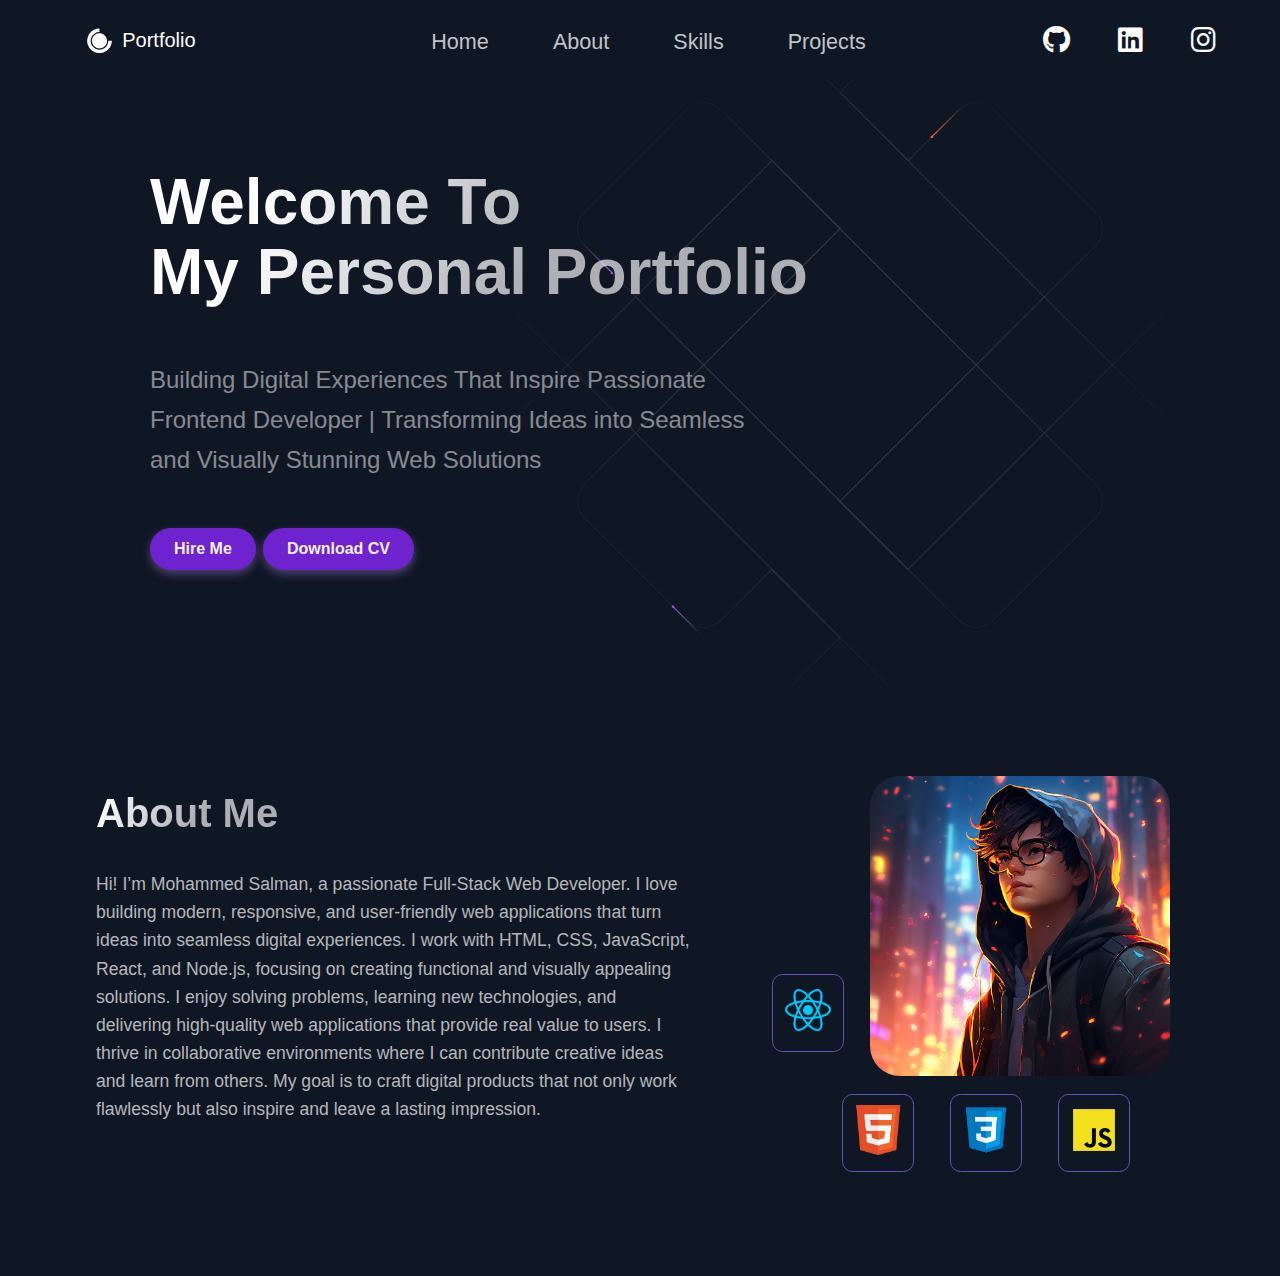
<file: index.html>
<!DOCTYPE html>
<html lang="en">
  <head>
    <meta charset="UTF-8" />
    <meta name="viewport" content="width=device-width, initial-scale=1.0" />
    <title>Document</title>
    <link
      rel="stylesheet"
      href="https://cdnjs.cloudflare.com/ajax/libs/font-awesome/6.4.2/css/all.min.css"
    />
    <link rel="stylesheet" href="style.css" />
  </head>
  <body>
    <div class="sections">
      <header class="header">
        <section id="header" class="headers">
          <nav class="navbar">
            <div class="navbar-container">
              <div class="header-logo">
                <a href="/"
                  ><a style="display: flex; align-items: center; color: white"
                    ><svg
                      stroke="currentColor"
                      fill="currentColor"
                      stroke-width="0"
                      version="1.1"
                      viewBox="0 0 32 32"
                      height="3rem"
                      width="3rem"
                      xmlns="http://www.w3.org/2000/svg"
                    >
                      <path
                        d="M13.632 5.289c-0.613 0.129-1.823 0.565-2.662 0.984-1.275 0.613-1.759 0.968-2.921 2.13s-1.517 1.646-2.13 2.921c-1.646 3.373-1.646 6.6 0 10.005 0.613 1.291 0.952 1.759 2.13 2.921 1.178 1.178 1.63 1.501 2.921 2.13 1.969 0.936 2.921 1.162 5.002 1.162s3.034-0.226 5.002-1.162c1.275-0.613 1.727-0.952 2.921-2.13 1.178-1.194 1.517-1.646 2.13-2.921 0.774-1.63 1-2.388 1.178-4.002l0.113-1h-3.195l-0.21 1.243c-1.017 6.471-8.907 9.069-13.587 4.47-3.792-3.712-2.969-10.005 1.678-12.732 0.871-0.516 2.63-1.049 3.437-1.049h0.532v-3.227l-0.597 0.016c-0.339 0-1.113 0.113-1.743 0.242zM14.213 9.645c-3.421 0.92-5.648 4.325-5.067 7.745 0.662 3.792 4.212 6.39 7.891 5.761 3.776-0.645 6.39-4.212 5.761-7.859-0.71-4.115-4.647-6.713-8.585-5.648z"
                      ></path>
                    </svg>
                    <span>Portfolio</span></a
                  ></a
                >
              </div>

              <div class="header-menu-links">
                <ul>
                  <li>
                    <a href="#home" class="header-menu-link-style">Home</a>
                  </li>
                  <li>
                    <a href="#about" class="header-menu-link-style">About</a>
                  </li>
                  <li>
                    <a href="#skills" class="header-menu-link-style">Skills</a>
                  </li>
                  <li>
                    <a href="#projects" class="header-menu-link-style"
                      >Projects</a
                    >
                  </li>
                </ul>
              </div>
              <div class="social-icons">
                <!-- GitHub -->
                <a
                  href="https://github.com/mohammedsalman9562"
                  target="_blank"
                  aria-label="GitHub"
                >
                  <i class="fab fa-github fa-2x"></i>
                </a>

                <!-- LinkedIn -->
                <a
                  href="https://linkedin.com/in/mohammed-salman-283274320"
                  target="_blank"
                  aria-label="LinkedIn"
                >
                  <i class="fab fa-linkedin fa-2x"></i>
                </a>

                <!-- Instagram -->
                <a
                  href="https://instagram.com/yourusername"
                  target="_blank"
                  aria-label="Instagram"
                >
                  <i class="fab fa-instagram fa-2x"></i>
                </a>
              </div>
              <div class="hamburger">
                <span></span>
                <span></span>
                <span></span>
              </div>
            </div>
          </nav>
        </section>
      </header>
      <main class="main">
        <section id="home" class="home">
          <div class="portfolio">
            <h2>Welcome To <br />My Personal Portfolio</h2>
            <p>
              Building Digital Experiences That Inspire Passionate Frontend
              Developer | Transforming Ideas into Seamless and Visually Stunning
              Web Solutions
            </p>
            <div class="buttons">
              <button class="btn hire-me">Hire Me</button>
              <button class="btn download-cv">Download CV</button>
            </div>
          </div>
          <div class="designs">
            <svg
              class="BgAnimation__svg"
              viewBox="0 0 602 602"
              fill="none"
              xmlns="http://www.w3.org/2000/svg"
            >
              <g opacity="0.15">
                <path
                  fill-rule="evenodd"
                  clip-rule="evenodd"
                  d="M201.337 87.437C193.474 79.5738 180.725 79.5738 172.862 87.437L87.437 172.862C79.5739 180.725 79.5739 193.474 87.437 201.337L400.663 514.563C408.526 522.426 421.275 522.426 429.138 514.563L514.563 429.138C522.426 421.275 522.426 408.526 514.563 400.663L201.337 87.437ZM30.4869 115.912C-8.82897 155.228 -8.82897 218.972 30.4869 258.287L343.713 571.513C383.028 610.829 446.772 610.829 486.088 571.513L571.513 486.088C610.829 446.772 610.829 383.028 571.513 343.713L258.287 30.4869C218.972 -8.82896 155.228 -8.82896 115.912 30.4869L30.4869 115.912Z"
                  stroke="url(#paint0_radial)"
                  id="path_0"
                ></path>
                <path
                  d="M514.563 201.337C522.426 193.474 522.426 180.725 514.563 172.862L429.138 87.437C421.275 79.5738 408.526 79.5739 400.663 87.437L358.098 130.002L301.148 73.0516L343.713 30.4869C383.028 -8.82896 446.772 -8.82896 486.088 30.4869L571.513 115.912C610.829 155.228 610.829 218.972 571.513 258.287L357.802 471.999L300.852 415.049L514.563 201.337Z"
                  stroke="url(#paint1_radial)"
                  id="path_1"
                ></path>
                <path
                  d="M243.901 471.999L201.337 514.563C193.474 522.426 180.725 522.426 172.862 514.563L87.437 429.138C79.5739 421.275 79.5739 408.526 87.437 400.663L301.148 186.952L244.198 130.002L30.4869 343.713C-8.82897 383.028 -8.82897 446.772 30.4869 486.088L115.912 571.513C155.228 610.829 218.972 610.829 258.287 571.513L300.852 528.949L243.901 471.999Z"
                  stroke="url(#paint2_radial)"
                  id="path_2"
                ></path>
              </g>
              <ellipse
                cx="295.027"
                cy="193.118"
                transform="translate(-295.027 -193.118)"
                rx="1.07306"
                ry="1.07433"
                fill="#945DD6"
              >
                <animateMotion dur="10s" repeatCount="indefinite" rotate="auto">
                  <mpath xlink:href="#path_2"></mpath>
                </animateMotion>
              </ellipse>
              <path
                d="M294.685 193.474L268.932 219.258"
                transform="translate(-294.685 -193.474) rotate(45 294.685 193.474)"
                stroke="url(#paint3_linear)"
              >
                <animateMotion dur="10s" repeatCount="indefinite" rotate="auto">
                  <mpath xlink:href="#path_2"></mpath>
                </animateMotion>
              </path>
              <ellipse
                cx="295.027"
                cy="193.118"
                transform="translate(-295.027 -193.118)"
                rx="1.07306"
                ry="1.07433"
                fill="#46737"
              >
                <animateMotion
                  dur="5s"
                  begin="1"
                  repeatCount="indefinite"
                  rotate="auto"
                >
                  <mpath xlink:href="#path_2"></mpath>
                </animateMotion>
              </ellipse>
              <path
                d="M294.685 193.474L268.932 219.258"
                transform="translate(-294.685 -193.474) rotate(45 294.685 193.474)"
                stroke="url(#paint7_linear)"
              >
                <animateMotion
                  dur="5s"
                  begin="1"
                  repeatCount="indefinite"
                  rotate="auto"
                >
                  <mpath xlink:href="#path_2"></mpath>
                </animateMotion>
              </path>
              <ellipse
                cx="476.525"
                cy="363.313"
                rx="1.07433"
                ry="1.07306"
                transform="translate(-476.525 -363.313) rotate(90 476.525 363.313)"
                fill="#945DD6"
              >
                <animateMotion dur="10s" repeatCount="indefinite" rotate="auto">
                  <mpath xlink:href="#path_0"></mpath>
                </animateMotion>
              </ellipse>
              <path
                d="M476.171 362.952L450.417 337.168"
                transform="translate(-476.525 -363.313) rotate(-45 476.171 362.952)"
                stroke="url(#paint4_linear)"
              >
                <animateMotion dur="10s" repeatCount="indefinite" rotate="auto">
                  <mpath xlink:href="#path_0"></mpath>
                </animateMotion>
              </path>
              <ellipse
                cx="382.164"
                cy="155.029"
                rx="1.07433"
                ry="1.07306"
                transform="translate(-382.164 -155.029) rotate(90 382.164 155.029)"
                fill="#F46737"
              >
                <animateMotion
                  dur="10s"
                  begin="1"
                  repeatCount="indefinite"
                  rotate="auto"
                >
                  <mpath xlink:href="#path_0"></mpath>
                </animateMotion>
              </ellipse>
              <path
                d="M381.81 154.669L356.057 128.885"
                transform="translate(-381.81 -154.669) rotate(-45 381.81 154.669)"
                stroke="url(#paint5_linear)"
              >
                <animateMotion
                  dur="10s"
                  begin="1"
                  repeatCount="indefinite"
                  rotate="auto"
                >
                  <mpath xlink:href="#path_0"></mpath>
                </animateMotion>
              </path>
              <ellipse
                cx="333.324"
                cy="382.691"
                rx="1.07306"
                ry="1.07433"
                transform="translate(-333.324 -382.691) rotate(-180 333.324 382.691)"
                fill="#F46737"
              >
                <animateMotion
                  dur="5s"
                  begin="0"
                  repeatCount="indefinite"
                  rotate="auto"
                >
                  <mpath xlink:href="#path_1"></mpath>
                </animateMotion>
              </ellipse>
              <path
                d="M333.667 382.335L359.42 356.551"
                transform="scale(-1 1) translate(-333.667 -382.335) rotate(45 333.667 382.335)"
                stroke="url(#paint6_linear)"
              >
                <animateMotion
                  dur="5s"
                  begin="0"
                  repeatCount="indefinite"
                  rotate="auto"
                >
                  <mpath xlink:href="#path_1"></mpath>
                </animateMotion>
              </path>
              <ellipse
                cx="165.524"
                cy="93.9596"
                rx="1.07306"
                ry="1.07433"
                transform="translate(-165.524 -93.9596)"
                fill="#F46737"
              >
                <animateMotion
                  dur="10s"
                  begin="3"
                  repeatCount="indefinite"
                  rotate="auto"
                >
                  <mpath xlink:href="#path_0"></mpath>
                </animateMotion>
              </ellipse>
              <path
                d="M165.182 94.3159L139.429 120.1"
                transform="translate(-165.182 -94.3159) rotate(45 165.182 94.3159)"
                stroke="url(#paint7_linear)"
              >
                <animateMotion
                  dur="10s"
                  begin="3"
                  repeatCount="indefinite"
                  rotate="auto"
                >
                  <mpath xlink:href="#path_0"></mpath>
                </animateMotion>
              </path>
              <ellipse
                cx="476.525"
                cy="363.313"
                rx="1.07433"
                ry="1.07306"
                transform="translate(-476.525 -363.313) rotate(90 476.525 363.313)"
                fill="#13ADC7"
              >
                <animateMotion
                  dur="12s"
                  begin="4"
                  repeatCount="indefinite"
                  rotate="auto"
                >
                  <mpath xlink:href="#path_0"></mpath>
                </animateMotion>
              </ellipse>
              <path
                d="M476.171 362.952L450.417 337.168"
                transform="translate(-476.525 -363.313) rotate(-45 476.171 362.952)"
                stroke="url(#paint11_linear)"
              >
                <animateMotion
                  dur="12s"
                  begin="4"
                  repeatCount="indefinite"
                  rotate="auto"
                >
                  <mpath xlink:href="#path_0"></mpath>
                </animateMotion>
              </path>
              <defs>
                <radialGradient
                  id="paint0_radial"
                  cx="0"
                  cy="0"
                  r="1"
                  gradientUnits="userSpaceOnUse"
                  gradientTransform="translate(301 301) rotate(90) scale(300)"
                >
                  <stop offset="0.333333" stop-color="#FBFBFB"></stop>
                  <stop offset="1" stop-color="white" stop-opacity="0"></stop>
                </radialGradient>
                <radialGradient
                  id="paint1_radial"
                  cx="0"
                  cy="0"
                  r="1"
                  gradientUnits="userSpaceOnUse"
                  gradientTransform="translate(301 301) rotate(90) scale(300)"
                >
                  <stop offset="0.333333" stop-color="#FBFBFB"></stop>
                  <stop offset="1" stop-color="white" stop-opacity="0"></stop>
                </radialGradient>
                <radialGradient
                  id="paint2_radial"
                  cx="0"
                  cy="0"
                  r="1"
                  gradientUnits="userSpaceOnUse"
                  gradientTransform="translate(301 301) rotate(90) scale(300)"
                >
                  <stop offset="0.333333" stop-color="#FBFBFB"></stop>
                  <stop offset="1" stop-color="white" stop-opacity="0"></stop>
                </radialGradient>
                <linearGradient
                  id="paint3_linear"
                  x1="295.043"
                  y1="193.116"
                  x2="269.975"
                  y2="218.154"
                  gradientUnits="userSpaceOnUse"
                >
                  <stop stop-color="#945DD6"></stop>
                  <stop offset="1" stop-color="#945DD6" stop-opacity="0"></stop>
                </linearGradient>
                <linearGradient
                  id="paint4_linear"
                  x1="476.529"
                  y1="363.31"
                  x2="451.461"
                  y2="338.272"
                  gradientUnits="userSpaceOnUse"
                >
                  <stop stop-color="#945DD6"></stop>
                  <stop offset="1" stop-color="#945DD6" stop-opacity="0"></stop>
                </linearGradient>
                <linearGradient
                  id="paint5_linear"
                  x1="382.168"
                  y1="155.027"
                  x2="357.1"
                  y2="129.989"
                  gradientUnits="userSpaceOnUse"
                >
                  <stop stop-color="#F46737"></stop>
                  <stop offset="1" stop-color="#F46737" stop-opacity="0"></stop>
                </linearGradient>
                <linearGradient
                  id="paint6_linear"
                  x1="333.309"
                  y1="382.693"
                  x2="358.376"
                  y2="357.655"
                  gradientUnits="userSpaceOnUse"
                >
                  <stop stop-color="#F46737"></stop>
                  <stop offset="1" stop-color="#F46737" stop-opacity="0"></stop>
                </linearGradient>
                <linearGradient
                  id="paint7_linear"
                  x1="165.54"
                  y1="93.9578"
                  x2="140.472"
                  y2="118.996"
                  gradientUnits="userSpaceOnUse"
                >
                  <stop stop-color="#F46737"></stop>
                  <stop offset="1" stop-color="#F46737" stop-opacity="0"></stop>
                </linearGradient>
                <linearGradient
                  id="paint8_linear"
                  x1="414.367"
                  y1="301.156"
                  x2="439.435"
                  y2="276.118"
                  gradientUnits="userSpaceOnUse"
                >
                  <stop stop-color="#13ADC7"></stop>
                  <stop offset="1" stop-color="#13ADC7" stop-opacity="0"></stop>
                </linearGradient>
                <linearGradient
                  id="paint9_linear"
                  x1="515.943"
                  y1="288.238"
                  x2="541.339"
                  y2="291.454"
                  gradientUnits="userSpaceOnUse"
                >
                  <stop stop-color="#13ADC7"></stop>
                  <stop offset="1" stop-color="#13ADC7" stop-opacity="0"></stop>
                </linearGradient>
                <linearGradient
                  id="paint10_linear"
                  x1="117.001"
                  y1="230.619"
                  x2="117.36"
                  y2="258.193"
                  gradientUnits="userSpaceOnUse"
                >
                  <stop stop-color="#945DD6"></stop>
                  <stop offset="1" stop-color="#945DD6" stop-opacity="0"></stop>
                </linearGradient>
                <linearGradient
                  id="paint11_linear"
                  x1="476.529"
                  y1="363.31"
                  x2="451.461"
                  y2="338.272"
                  gradientUnits="userSpaceOnUse"
                >
                  <stop stop-color="#13ADC7"></stop>
                  <stop offset="1" stop-color="#13ADC7" stop-opacity="0"></stop>
                </linearGradient>
              </defs>
            </svg>
          </div>
        </section>
        <section id="about" class="about-me">
          <div class="hero-container">
            <div class="hero-content">
              <h2>About Me</h2>
              <p>
                Hi! I’m Mohammed Salman, a passionate Full-Stack Web Developer.
                I love building modern, responsive, and user-friendly web
                applications that turn ideas into seamless digital experiences.
                I work with HTML, CSS, JavaScript, React, and Node.js, focusing
                on creating functional and visually appealing solutions. I enjoy
                solving problems, learning new technologies, and delivering
                high-quality web applications that provide real value to users.
                I thrive in collaborative environments where I can contribute
                creative ideas and learn from others. My goal is to craft
                digital products that not only work flawlessly but also inspire
                and leave a lasting impression.
              </p>
            </div>

            <div class="hero-img">
              <div class="react">
                <div class="boy">
                  <img
                    src="./assets/images/image5.png.png"
                    alt="Boy illustration"
                  />
                </div>
                <div class="react-js">
                  <img
                    src="./assets/images/image1.jpeg.jpeg"
                    alt="React logo"
                  />
                </div>
              </div>

              <div class="lang">
                <div class="html">
                  <img src="./assets/images/pngegg html.png" alt="HTML logo" />
                </div>
                <div class="css">
                  <img src="./assets/images/image2.png.png" alt="CSS logo" />
                </div>
                <div class="js">
                  <img
                    src="./assets/images/pngegg js.png"
                    alt="JavaScript logo"
                  />
                </div>
              </div>
            </div>
          </div>
        </section>
        <section class="skills">
          
        </section>
      </main>
    </div>
    <script src="./script.js"></script>
  </body>
</html>
</file>
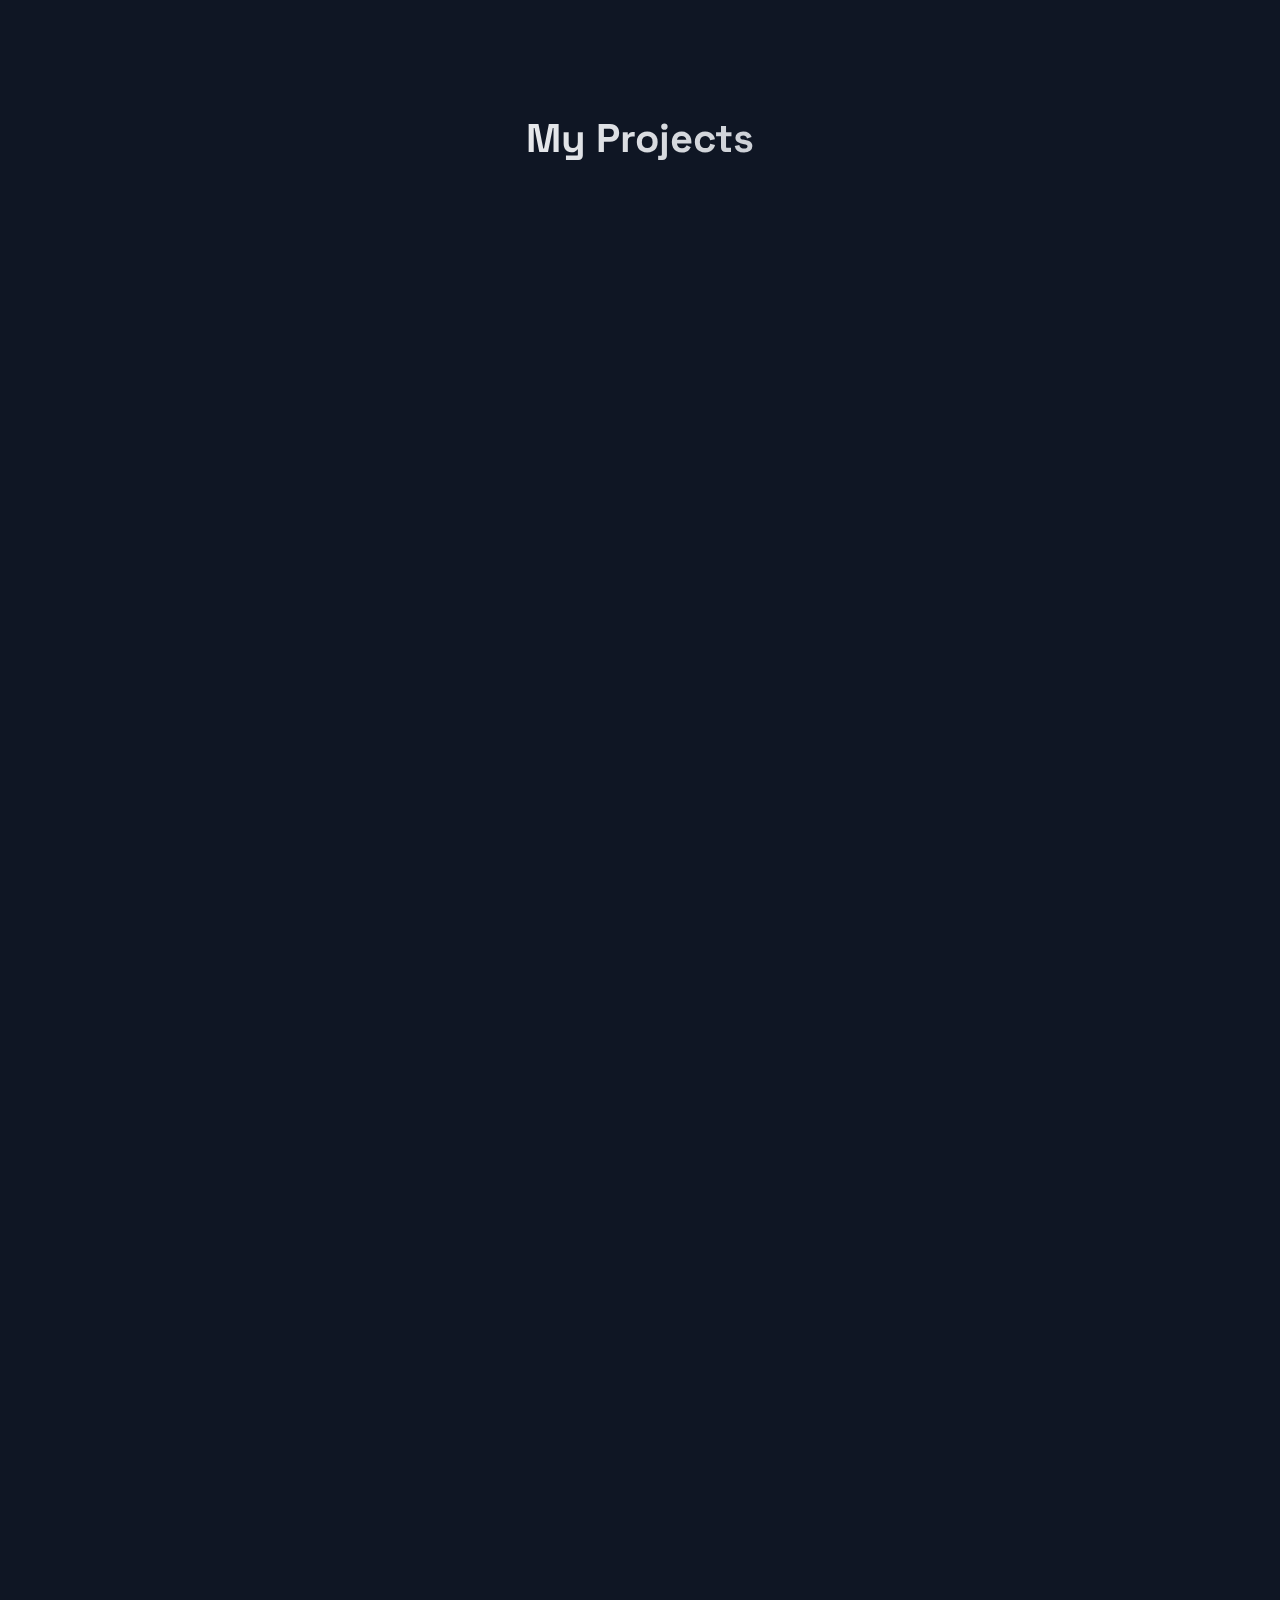
<file: demo/demo.html>
<!DOCTYPE html>
<html lang="en">
  <head>
    <meta charset="UTF-8" />
    <meta name="viewport" content="width=device-width, initial-scale=1.0" />
    <title>My Projects</title>
    <link rel="preconnect" href="https://fonts.googleapis.com" />
    <link rel="preconnect" href="https://fonts.gstatic.com" crossorigin />
    <link
      href="https://fonts.googleapis.com/css2?family=Space+Grotesk:wght@400;500;700&display=swap"
      rel="stylesheet"
    />
    <style>
  /*-- General Body Styles --*/
  body {
    margin: 0;
    padding: 0;
    font-family: "Space Grotesk", sans-serif;
    background-color: #0f1624; /* previously var(--bg-color) */
    color: #e2e8f0;            /* previously var(--text-color) */
    -webkit-font-smoothing: antialiased;
    -moz-osx-font-smoothing: grayscale;
  }

  /*-- Main Projects Section Container --*/
  .projects-section {
    padding: 80px 20px;
    max-width: 1200px;
    margin: 0 auto;
    display: flex; 
    justify-content: center; 
    align-items: center;
    flex-direction: column; 
  }

  .project {
    width: 90%;
    margin: 0 auto; 
    border-radius: 10px; 
  }

  .projects-section h2 {
    font-size: 2.5rem;
    text-align: center;
    margin-bottom: 60px;
    background: linear-gradient(120deg, #ffffff 20%, #9ca3af 100%); /* previously var(--heading-gradient) */
    -webkit-background-clip: text;
    -webkit-text-fill-color: transparent;
  }

  /*-- Grid Container for All Project Entries --*/
  .projects-grid {
    display: grid;
    gap: 60px;
  }

  /*-- Styling for a Single Project Entry (Image + Text) --*/
  .project-entry {
    display: flex;
    gap: 40px;
    align-items: center;
    opacity: 0; 
    animation-timeline: view();
    animation-range: entry 10% cover 40%;
    animation-fill-mode: both;
    animation-duration: 1s;
    animation-timing-function: cubic-bezier(0.22, 1, 0.36, 1);
  }

  .project-entry:nth-child(odd) {
    animation-name: slideInLeft;
  }

  .project-entry:nth-child(even) {
    animation-name: slideInRight;
    flex-direction: row-reverse;
  }

  .project-image,
  .project-info {
    flex: 1;
    min-width: 0;
  }

  /*-- Project Image Styling --*/
  .project-image a {
    display: block;
    border-radius: 12px;
    overflow: hidden;
    transition: transform 0.4s ease, box-shadow 0.4s ease;
    box-shadow: 0 10px 30px -15px rgba(0, 0, 0, 0.7);
  }

  .project-image img {
    width: 100%;
    height: auto;
    display: block;
  }

  .project-image a:hover {
    transform: scale(1.03);
    box-shadow: 0 20px 40px -15px rgba(0, 0, 0, 0.5);
  }

  /*-- Project Info (Text) Styling with Glass Effect --*/
  .project-info {
    padding: 30px;
    border-radius: 12px;
    backdrop-filter: blur(10px);
    -webkit-backdrop-filter: blur(10px);
  }

  .project-info h3 {
    font-size: 1.5rem;
    margin: 0 0 15px 0;
    background: linear-gradient(120deg, #ffffff 20%, #9ca3af 100%); /* hardcoded heading gradient */
    -webkit-background-clip: text;
    -webkit-text-fill-color: transparent;
  }

  .project-info p {
    margin: 0;
    font-size: 1.1rem;
    line-height: 1.7;
    color: #e2e8f0; /* previously var(--text-color) */
  }

  /* ✨ Animation Keyframes */
  @keyframes slideInLeft {
    20% {
      transform: translateX(-80px);
      opacity: 0.3;
    }
    40% {
      transform: translateX(-60px);
      opacity: 0.5;
    }
    60% {
      transform: translateX(-40px);
      opacity: 0.7;
    }
    80% {
      transform: translateX(-20px);
      opacity: 0.9;
    }
    100% {
      transform: translateX(0);
      opacity: 1;
    }
  }

  @keyframes slideInRight {
    20% {
      transform: translateX(80px);
      opacity: 0.3;
    }
    40% {
      transform: translateX(60px);
      opacity: 0.5;
    }
    60% {
      transform: translateX(40px);
      opacity: 0.7;
    }
    80% {
      transform: translateX(20px);
      opacity: 0.9;
    }
    100% {
      transform: translateX(0);
      opacity: 1;
    }
  }

  /*-- Responsive Design for Tablets and Mobile --*/
  @media (max-width: 900px) {
    .projects-section {
      padding: 60px 20px;
    }
    .projects-section h2 {
      font-size: 2.2rem;
      margin-bottom: 50px;
    }
    .project-entry,
    .project-entry:nth-child(even) {
      flex-direction: column;
      gap: 25px;
    }
    .project-info {
      text-align: center;
    }
    .project-info h3 {
      font-size: 1.4rem;
    }
    .project-info p {
      font-size: 1rem;
    }
  }

  @media (max-width: 600px) {
    .projects-section {
      padding: 40px 15px;
    }
    .projects-section h2 {
      font-size: 1.8rem;
    }
    .projects-grid {
      gap: 40px;
    }
    .project-info {
      padding: 25px;
    }
    .project-info h3 {
      font-size: 1.25rem;
    }
    .project-info p {
      font-size: 0.95rem;
    }
  }
</style>

  </head>
  <body>
    <section id="projects" class="projects-section">
      <div class="project">
        <h2>My Projects</h2>
        <div class="projects-grid">
          <div class="project-entry">
            <div class="project-image">
              <a
                href="https://static-website-burger-hub.vercel.app/"
                target="_blank"
                rel="noopener noreferrer"
              >
                <img
                  src="../assets/images/project1.png"
                  alt="Burger Hub Website Screenshot"
                />
              </a>
            </div>
            <div class="project-info">
              <h3>Burger Hub</h3>
              <p>
                A modern restaurant website with an interactive menu and a
                responsive layout designed to deliver a smooth food-ordering
                experience across all devices.
              </p>
            </div>
          </div>
          <div class="project-entry">
            <div class="project-image">
              <a
                href="https://mohammedsalman9562.github.io/gerich-restaurant/"
                target="_blank"
                rel="noopener noreferrer"
              >
                <img
                  src="../assets/images/project2.png"
                  alt="Gericht Restaurant Screenshot"
                />
              </a>
            </div>
            <div class="project-info">
              <h3>Gericht Restaurant</h3>
              <p>
                A stylish and fully responsive dining website crafted to provide
                an immersive and elegant browsing experience, featuring a
                refined digital menu and subtle animations.
              </p>
            </div>
          </div>
          <div class="project-entry">
            <div class="project-image">
              <a
                href="https://mohammedsalman9562.github.io/Javascript-Projects/05Variables/5Q&5A/myntra-clone/html/home.html"
                target="_blank"
                rel="noopener noreferrer"
              >
                <img
                  src="../assets/images/project3.png"
                  alt="Myntra Clone Screenshot"
                />
              </a>
            </div>
            <div class="project-info">
              <h3>Myntra E-commerce Clone</h3>
              <p>
                A responsive e-commerce clone designed for a seamless shopping
                experience. It features an interactive product catalog and an
                intuitive, user-friendly layout.
              </p>
            </div>
          </div>
          <div class="project-entry">
            <div class="project-image">
              <a
                href="https://mohammedsalman9562.github.io/game-website/Game-website/"
                target="_blank"
                rel="noopener noreferrer"
              >
                <img
                  src="../assets/images/project4.png"
                  alt="A Gaming application"
                />
              </a>
            </div>
            <div class="project-info">
              <h3>Gaming Website</h3>
              <p>
                A modern and fully responsive platform designed to provide an
                immersive and interactive gaming experience, featuring a dynamic
                game catalog and high-quality visuals.
              </p>
            </div>
          </div>
          <div class="project-entry">
            <div class="project-image">
              <a
                href="https://mohammedsalman9562.github.io/Hotel-Consultancy-Website/"
                target="_blank"
                rel="noopener noreferrer"
              >
                <img
                  src="../assets/images/project5.png"
                  alt="Hotel Consultancy Website"
                />
              </a>
            </div>
            <div class="project-info">
              <h3>Hotel Consultancy</h3>
              <p>
                A professional and responsive website for a hotel consultancy
                service, designed to be visually appealing with intuitive
                navigation and a user-friendly layout for all devices.
              </p>
            </div>
          </div>
        </div>
      </div>
    </section>
  </body>
</html>
</file>
<file: style.css>
/* ============================= */
/* Global Styles                 */
/* ============================= */
body {
  margin: 0;
  padding: 0;
  font-family: "Space Grotesk", sans-serif;
  font-size: 1.6rem;
  background: #0f1624; /* dark background */
  color: #f2f5f7; /* light text */
}

.header {
  position: fixed;
  width: 100%;
  top: 0;
   background: #0f1624;
  height: 80px;
  align-items: center;
  justify-content:center;
  z-index: 1000;
}

.navbar-container {
  display: flex;
  flex-direction: row;
  justify-content: space-between;
  align-items: center;
  width: 90%;
 
  padding: 0 20px;
  
}

.navbar {
  display: flex;
  justify-content: center;
  align-items: center;
  width: 100%;
}

.header-logo {
  height: 35px;
  width: 150px;
  display: flex;
  align-items: center;
  justify-content: center;
  cursor: pointer;
}

.header-logo a {
  display: flex;
  align-items: center;
  text-decoration: none;
  color: white;
  height: 100%;
}

.header-logo svg {
  height: 100%;
  width: auto;
}

.header-logo span {
  font-size: 1.25rem;
  margin-left: 0.3rem;
  white-space: nowrap;
}

.header-menu-links ul {
  list-style: none;
  display: flex;
  gap: 4rem;
}

.header-menu-links ul li a {
  font-size: 1.35rem;
  line-height: 24px;
  color: rgba(255, 255, 255, 0.75);
  text-decoration: none;
  transition: color 0.3s, transform 0.3s;
}

.header-menu-links ul li a:hover {
  color: white;
  transform: scale(1.1);
  cursor: pointer;
}

.social-icons {
  display: flex;
  gap: 3rem;
}
.social-icons a {
  color: white;
  font-size: 14px;
  text-decoration: none;
  transition: color 0.3s, transform 0.3s;
}

.social-icons a:hover {
  color: #1a2c50;
  transform: scale(1.5);
}
/* ============================= */

.home {
  display: grid;
  grid-template-columns: 1fr 1fr;
  align-items: center;
  width: 100%;
  position: relative;
  z-index: -1;
  top: 50%;
}

.portfolio {
  position: absolute;
  left: 150px;
  top: 57%;
  transform: translateY(-50%);
  z-index: 2;
  max-width: 600px;
}

.portfolio h2 {
  font-size: 4rem;
  line-height: 70px;
  width: max-content;
  background: linear-gradient(
    121.57deg,
    #fff 18.77%,
    rgba(255, 255, 255, 0.66) 60.15%
  );
  -webkit-background-clip: text;
  -webkit-text-fill-color: transparent;
}

.portfolio p {
  max-width: 800px;
  font-size: 1.5rem;
  line-height: 40px;
  font-weight: 300;
  padding-bottom: 1.5rem;
  color: rgba(255, 255, 255, 0.5);
}

/* ============================= */
/* Hamburger                     */
/* ============================= */
.hamburger {
  display: none;
  flex-direction: column;
  gap: 5px;
  cursor: pointer;
  z-index: 1001;
}

.hamburger span {
  width: 25px;
  height: 3px;
  background: white;
  border-radius: 5px;
  transition: all 0.3s ease;
}

.hamburger.open span:nth-child(1) {
  transform: rotate(45deg) translateY(11px);
}
.hamburger.open span:nth-child(2) {
  opacity: 0;
}
.hamburger.open span:nth-child(3) {
  transform: rotate(-45deg) translateY(-11px);
}

.designs {
  grid-column: 2;
  display: flex;
  justify-content: center;
  align-items: center;
  z-index: 1;
  width: 800px;
  height: 500px;
  margin-top: 100px;
  margin-right: 40px;
}

.designs svg {
  width: 100%;
  max-width: 100%;
  max-height: 80vh;
  display: block;
  margin-top: 30px;
}

.btn {
  background-color: #6e23cf; /* premium purple */
  color: rgb(241, 239, 239); /* white text for contrast */
  padding: 12px 24px;
  border: none;
  border-radius: 40px;
  font-size: 1rem;
  font-weight: 600;
  cursor: pointer;
  transition: all 0.3s ease;
  box-shadow: 0 4px 10px rgba(179, 136, 235, 0.4); /* soft glow */
}

.btn:hover {
  background-color: #6427be; /* slightly darker purple on hover */
  box-shadow: 0 6px 15px rgba(179, 136, 235, 0.6);
  transform: translateY(-2px); /* subtle lift effect */
}


/* ============================= */
/* Hero / About Section          */
/* ============================= */

.hero-container {
  display: flex;
  align-items: center;
  position: relative;
}

.hero-content {
 margin-left: 100px;
  flex: 1;
  margin-top: 70px;
}

.hero-content h2 {
  font-size: 2rem;
  line-height: 70px;
  width: max-content;
  background: linear-gradient(
    121.57deg,
    #fff 18.77%,
    rgba(255, 255, 255, 0.66) 60.15%
  );
  -webkit-background-clip: text;
  -webkit-text-fill-color: transparent;
  margin-bottom: 16px;
  padding: 58px 0 16px;
}

.hero-content p {
  max-width: 800px;
  font-size: 1.5rem;
  line-height: 40px;
  font-weight: 300;
  padding-bottom: 3.6rem;
  color: rgba(255, 255, 255, 0.5);
}

.hero-img {
  flex: 1;
  display: flex;
  flex-direction: column;
  align-items: center;
  gap: 2rem;
  margin-top: 11rem;
  margin-left:-40px;
  z-index: 1;
  width:500px;
  height:500px;
}

.hero-img > div {
  display: flex;
  align-items: flex-end;
  gap: 1rem;
}

.hero-img > div > img {
  width: 25rem;
  transition: all 0.3s ease;
}

.boy {
  border: 1.5px solid #6852ba;
  border-radius: 0.65rem;
  padding: 10px;
  margin: 10px;
  margin-bottom: 10px;
}

.html {
  border: 1.5px solid #6852ba;
  border-radius: 0.65rem;
  padding: 10px;
  margin: 10px;
  align-content: center;
}

.css {
  border: 1.5px solid #6852ba;
  border-radius: 0.65rem;
  padding: 10px;
  margin: 10px;
}

.js {
  border: 1.5px solid #6852ba;
  border-radius: 0.65rem;
  padding: 10px;
  margin: 10px;
}

.boy {
  margin-bottom: 30px;
}

.lang {
  margin-left: 40px;
  margin-top: -30px;
}

.boy img {
  width: 3rem;
  height: auto;
  transition: all 0.3s ease;
}

.boy img {
  width: 50px;
  height: 50px;
  transition: all 0.3s ease;
}

.react-js img {
  width: 300px;
  height: 325px;
  border-radius: 10%;
  transition: all 0.3s ease;
}

.html img {
  width: 50px;
  height: 50px;
  transition: all 0.3s ease;
  align-content: center;
}

.css img {
  width: 50px;
  height: 50px;
  transition: all 0.3s ease;
}

.js img {
  width: 50px;
  height: 50px;
  transition: all 0.3s ease;
}

.js img:hover,
.css img:hover,
.html img:hover,
.react-js img:hover,
.boy img:hover {
  transform: translateY(-0.5rem);
}

/* ============================= */
/* Hero / About Section          */
/* ============================= */

.about-me{
  display: flex;
  align-items: center;
  justify-content: center;
  flex-direction: row;
}

.hero-container {
  display: flex;
  align-items: center;
  justify-content: space-between;
  position: relative;
  flex-wrap: wrap; /* allows stacking on smaller screens */
  gap: 2rem;
  /* padding: 6rem 2rem;  */
  width: 90%;
}

.hero-content {
  flex: 1;
  min-width: 280px;
  margin-left: 2rem;
  margin-top:20px;
}

.hero-content h2 {
  font-size: 2.5rem;
  line-height: 1.2;
  background: linear-gradient(
    121.57deg,
    #fff 18.77%,
    rgba(255, 255, 255, 0.66) 60.15%
  );
  -webkit-background-clip: text;
  -webkit-text-fill-color: transparent;
  margin-bottom: 1rem;
}

.hero-content p {
  max-width: 600px;
  font-size: 1.1rem;
  line-height: 1.6;
  font-weight: 300;
  color: rgba(255, 255, 255, 0.7);
}

/* ============================= */
/* Hero Image Section            */
/* ============================= */
.hero-img {
  flex: 1;
  display: flex;
  flex-direction: column;
  align-items: center;
  gap: 2rem;
  z-index: 1;
  max-width: 500px;
}

.hero-img > div {
  display: flex;
  align-items: flex-end;
  gap: 1rem;
}

.boy,
.html,
.css,
.js {
  border: 1.5px solid #6852ba;
  border-radius: 0.65rem;
  padding: 10px;
}

.boy img,
.html img,
.css img,
.js img {
  width: 50px;
  height: 50px;
  transition: all 0.3s ease;
}

.react-js img {
  width: 300px;
  height: auto;
  border-radius: 10%;
  transition: all 0.3s ease;
}

.js img:hover,
.css img:hover,
.html img:hover,
.react-js img:hover,
.boy img:hover {
  transform: translateY(-0.5rem);
}


/* ============================= */
/* Responsive Styles             */
/* ============================= */

 @media (max-width: 1024px) {
     .social-icons {
    display: none;
  }

  .hamburger {
    display: flex;
  }

   .header-menu-links {
    position: fixed;
    top: 0;
    right: -100%;
    width: 50%;
    height: 100vh;
    background: #0f1624;
    flex-direction: column;
    align-items: center;
    gap: 2rem;
    transition: right 0.3s ease-in-out;
    z-index: 999;
  }

  .header-menu-links.active {
    right: 0;
  }

   .header-menu-links ul {
        flex-direction: column;
        gap: 2rem;
        width: 100%;
        margin: 0;
        margin-top: 100px;
       
    }
    .navbar-container{
        margin-top:20px;
    }
     .about-me{
    display: flex;
    flex-direction: column;
    align-items: center;
    justify-content: center;
  }
  .hero-container {
    flex-direction: column;
    text-align: center;
    padding: 4rem 1rem;
    width: 80%;
    
  }

  .hero-content {
    margin: 0;
  }

  .hero-content h2 {
    font-size: 2rem;
  }

  .hero-content p {
    font-size: 1rem;
    line-height: 1.5rem;
    max-width: 100%;
  }

  .hero-img {
    margin-top: 5rem;
    max-width: 400px;
  }

  .react-js img {
    width: 250px;
  }
 }

 @media (max-width: 924px) {
  .portfolio {
    left: 100px;
  }
}
 
@media (max-width: 834px) {
  .portfolio {
    left: 50px;

  }
  .portfolio h2 {
    font-size: 3rem;
    line-height: 50px;
  }

  .portfolio p {
    font-size: 1rem;
    line-height: 25px;
    max-width: 500px;
  }

  .designs {
  width: 600px;
  height: 400px;
}
}

@media (max-width: 601px) {
   .portfolio {
    left: 50px;
    top: 65%;
  }
  .portfolio h2 {
    font-size: 2.2rem;
    line-height: 50px;
  }

  .portfolio p {
    font-size: .85rem;
    line-height: 25px;
    max-width: 350px;
  }

  .designs {
  width: 400px;
  height: 300px;
  margin-top: 120px;
}
.btn {
  padding: 10px 20px;
  font-size: .75rem;
  font-weight: 600;
}
.hero-container {
    padding: 3rem 1rem;
  }

  .hero-content h2 {
    font-size: 1.6rem;
    line-height: 2rem;
  }

  .hero-content p {
    font-size: 0.95rem;
    line-height: 1.4rem;
  }

  .hero-img {
    max-width: 280px;
  }

  .react-js img {
    width: 180px;
  }

  .boy img,
  .html img,
  .css img,
  .js img {
    width: 40px;
    height: 40px;
  }
}
@media (max-width: 465px) {
   .portfolio {
    left: 50px;
    top: 75%;
  }
  .portfolio h2 {
    font-size: 1.2rem;
    line-height: 20px;
  }

  .portfolio p {
    font-size: .5rem;
    line-height: 10px;
    max-width: 200px;
  }

  .designs {
  width: 200px;
  height: 200px;
  margin-top: 80px;
}
 .header-menu-links {
   
    width: 100%;
    
  }
  .btn {
  padding: 7px 14px;
  font-size: .55rem;
  font-weight: 600;
}

}

@media (max-width: 330px) {
    .header{
    height: 50px;
    }
.header-logo {
  height: 25px;
  width: 60px;
  
}

.header-logo span {
  font-size: 1rem;
  margin-left: 0.3rem;
}

.navbar-container{
    margin-top: 10px;
}
  .designs {
  
  margin-top: 50px;
}
.header-menu-links ul li a {
  font-size: 1rem;
}
.header-menu-links ul {
 margin-top: 50px;
  gap: 1rem;
}
.hamburger {
  
  
  gap: 3px;
  
}

.hamburger span {
  width: 15px;
  height: 2px;
  background: white;
  border-radius: 5px;
  transition: all 0.3s ease;
}

.hamburger.open span:nth-child(1) {
  transform: rotate(45deg) translateY(7.75px);
}
.hamburger.open span:nth-child(2) {
  opacity: 0;
}
.hamburger.open span:nth-child(3) {
  transform: rotate(-45deg) translateY(-7.75px);
}
}

@media (max-width: 279px) {
  .btn {
  padding: 5px 10px;
  font-size: .35rem;
  font-weight: 600;
}
 .designs {
  width: 100px;
  height: 100px;
  margin-top: 90px;
}
.portfolio p {
    padding-bottom: 0;
  }
}
</file>
